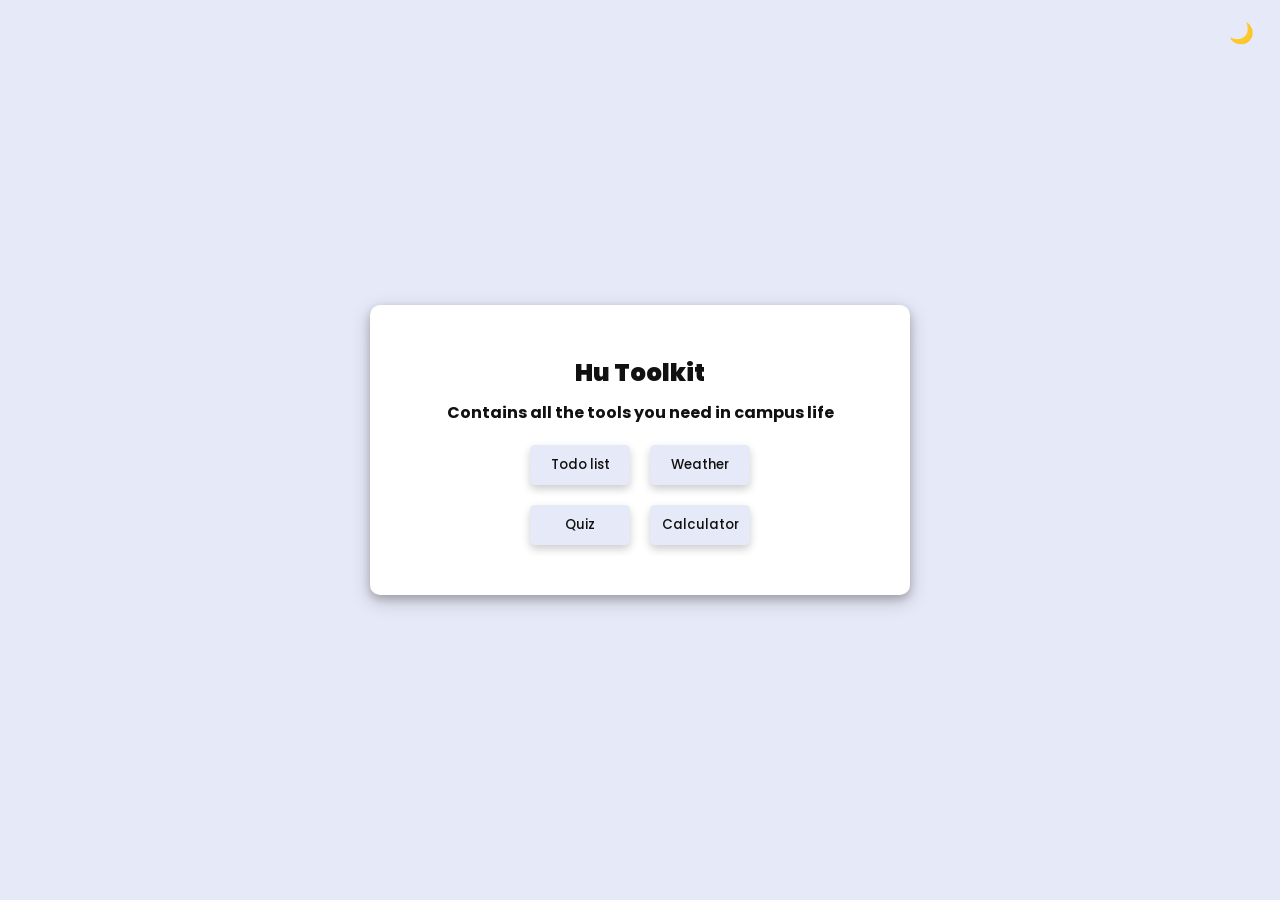
<file: index.html>
<!DOCTYPE html>
<html lang="en">
<head>
    <meta charset="UTF-8">
    <meta name="viewport" content="width=device-width, initial-scale=1.0">
    <link rel="stylesheet" href="styles.css">
    <title>HU-toolkit</title>
</head>
<body >
    <button class="toggle-btn" onclick="toggleDarkMode()">🌙</button>
    <div class="body-box">
        <h2>Hu Toolkit</h2>
        <h4>Contains all the tools you need in campus life</h4>
        <div class="tool-btns">
          <a href="todolist.html"><button >Todo list</button></a>
          <a href="weather.html"><button >Weather</button></a>
          <a href="quiz.html"><button >Quiz</button></a>
          <a href="calculator.html"><button >Calculator</button></a>
        </div>
    </div>
    <script>
        function toggleDarkMode() {
      document.body.classList.toggle("dark");
      const icon = document.querySelector(".toggle-btn");
      icon.textContent = document.body.classList.contains("dark") ? "☀️" : "🌙";
      localStorage.setItem("darkMode", document.body.classList.contains("dark"));
    }

    function loadTheme() {
      const isDark = localStorage.getItem("darkMode") === "true";
      if (isDark) {
        document.body.classList.add("dark");
        document.querySelector(".toggle-btn").textContent = "☀️";
      }
    }

    loadTheme();
    </script>
</body>
</html>
</file>
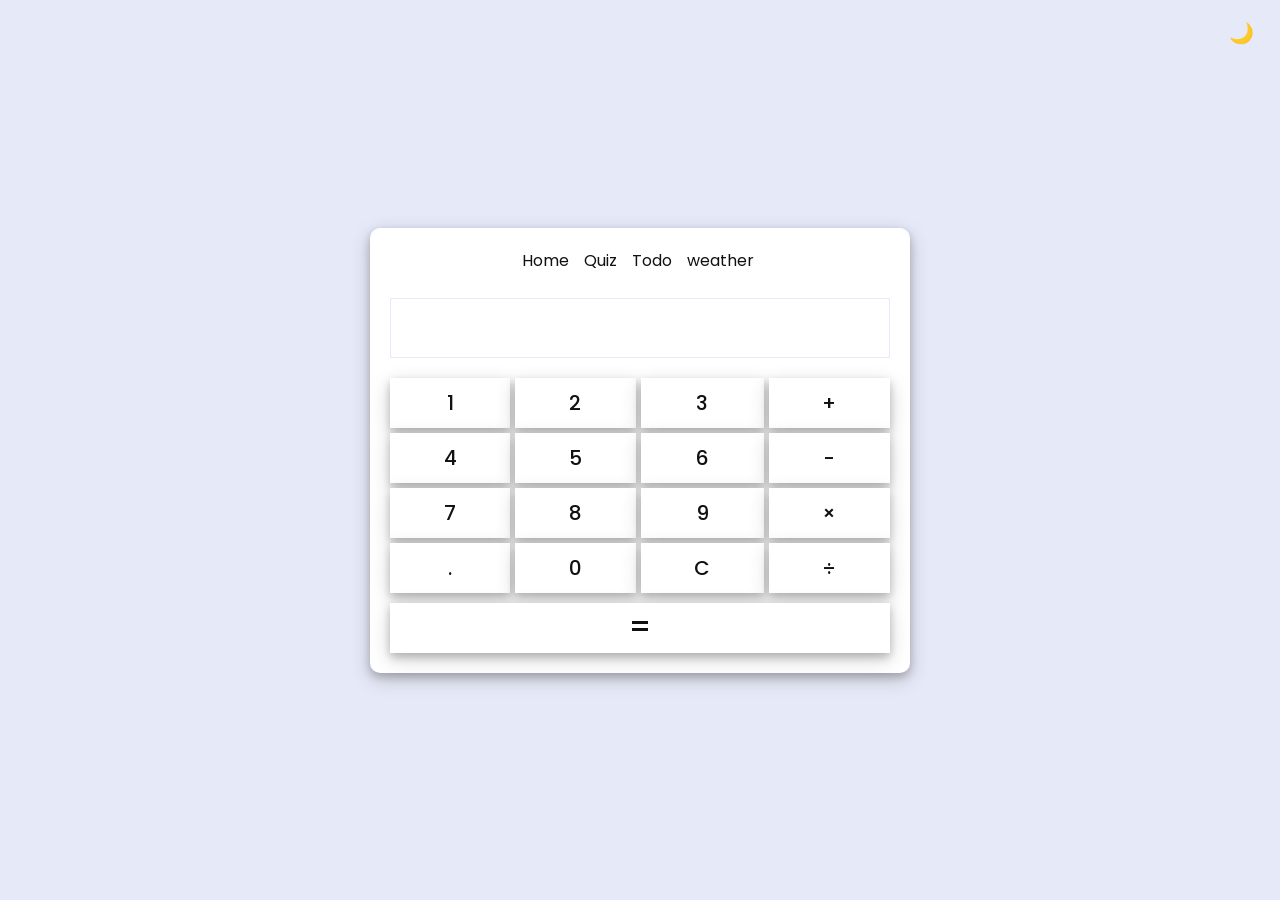
<file: calculator.html>
<!DOCTYPE html>
<html lang="en">
<head>
    <meta charset="UTF-8">
    <meta name="viewport" content="width=device-width, initial-scale=1.0">
    <link rel="stylesheet" href="calc/calc.css">
    <link rel="stylesheet" href="nav.css">
    <title>HU-Calculator</title>
</head>
<body>
    <button class="toggle-btn" onclick="toggleDarkMode()">🌙</button>
    
    <div class="calc">
        <div class="navbar">
            <a href="index.html">Home </a>
            <a href="quiz.html">Quiz </a>
            <a href="todolist.html">Todo </a>
            <a href="weather.html">weather</a>
        </div>
        <input type="text" disabled id="display">
        <div class="calc-btns">
            <button onclick="appendValue('1')">1</button>
            <button onclick="appendValue('2')">2</button>
            <button onclick="appendValue('3')">3</button>
            <button onclick="appendValue('+')">+</button>

            <button onclick="appendValue('4')">4</button>
            <button onclick="appendValue('5')">5</button>
            <button onclick="appendValue('6')">6</button>
            <button onclick="appendValue('-')">-</button>

            <button onclick="appendValue('7')">7</button>
            <button onclick="appendValue('8')">8</button>
            <button onclick="appendValue('9')">9</button>
            <button onclick="appendValue('*')">&times;</button>

            <button onclick="appendValue('.')">.</button>
            <button onclick="appendValue('0')">0</button>
            <button onclick="clearDisplay()">C</button>
            <button onclick="appendValue('/')">&divide;</button>

        </div>
        <button class="equals" onclick="calculate()">=</button>
    </div>

    <script>
        const display = document.getElementById('display');
        function toggleDarkMode() {
            document.body.classList.toggle("dark");
            const icon = document.querySelector(".toggle-btn");
            icon.textContent = document.body.classList.contains("dark") ? "☀️" : "🌙";
            localStorage.setItem("darkMode", document.body.classList.contains("dark"));
            }

        function loadTheme() {
        const isDark = localStorage.getItem("darkMode") === "true";
        if (isDark) {
            document.body.classList.add("dark");
            document.querySelector(".toggle-btn").textContent = "☀️";
        }
        }
        function appendValue(value){
            display.value+=value;
        }
        function clearDisplay(){
            display.value=""
        }
        function calculate(){
            try{display.value=eval(display.value);}
            catch{display.value='Error'}
        }
        loadTheme();
    </script>
</body>
</html>
</file>
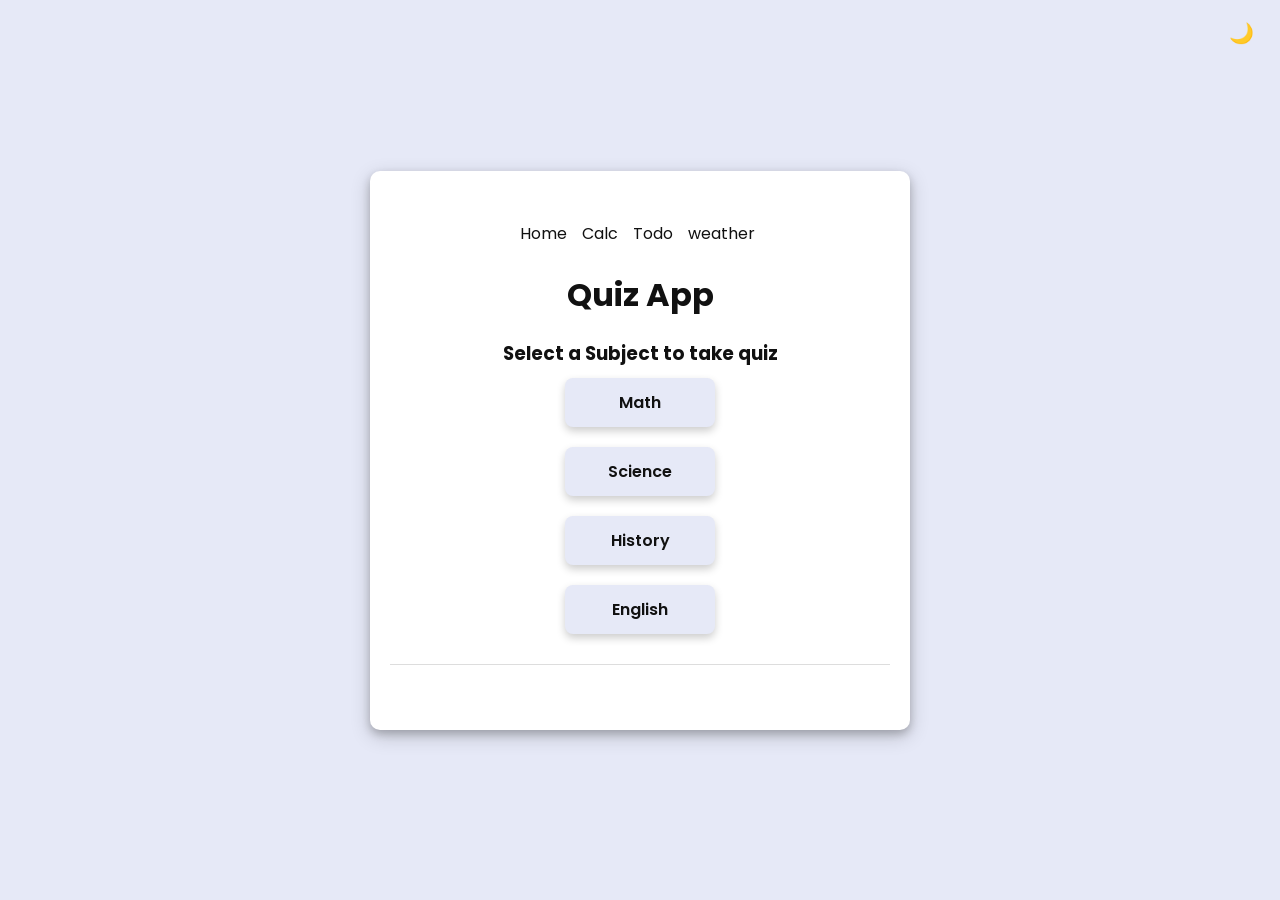
<file: quiz.html>
<!DOCTYPE html>
<html lang="en">
<head>
  <meta charset="UTF-8" />
  <meta name="viewport" content="width=device-width, initial-scale=1.0">
  <title>Hu-Quiz-App</title>
  <link rel="stylesheet" href="quiz/quizz.css" />
  <link rel="stylesheet" href="nav.css">
</head>
<body>
  <button class="toggle-btn" onclick="toggleDarkMode()">🌙</button>
  
  <div class="bdy">
    <div class="navbar">
      <a href="index.html">Home </a>
      <a href="calculator.html">Calc </a>
      <a href="todolist.html">Todo </a>
      <a href="weather.html">weather</a>
  </div>
    <h1>Quiz App</h1>

    <div class="slct" id="subjectSelection">
      <h3>Select a Subject to take quiz</h3>
      <div class="subject-buttons">
        <button onclick="startQuiz('math')">Math</button>
        <button onclick="startQuiz('science')">Science</button>
        <button onclick="startQuiz('history')">History</button>
        <button onclick="startQuiz('english')">English</button>
      </div>
    </div>

    <div class="question-box" style="display:none">
        <div class="quiz-header">
          <p id="timer"></p>
        </div>
        <p class="question" id="questionText"></p>
        <div class="options" id="optionsContainer"></div>
        <button id="backBtn" class="back-btn" onclick="goBack()" style="display:none">← Back to Subjects</button>
      </div>
      
      <div id="result"></div>
      
  </div>

  <script src="quiz/questions.js"></script>
  <script src="quiz/quizz.js"></script>
</body>
</html>
</file>
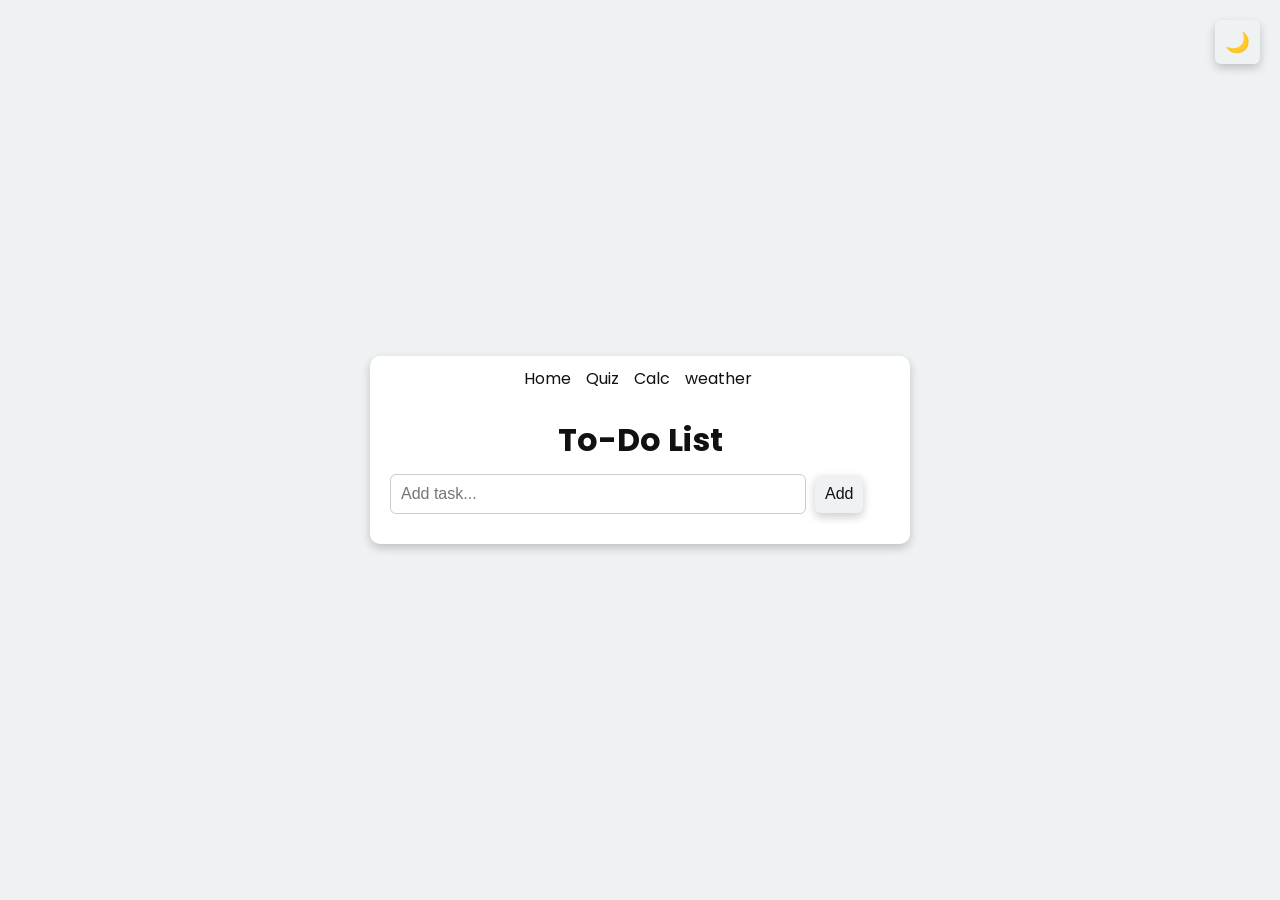
<file: todolist.html>
<!DOCTYPE html>
<html lang="en">
<head>
  <meta charset="UTF-8" />
  <meta name="viewport" content="width=device-width, initial-scale=1.0"/>
  <link rel="stylesheet" href="todo/todo.css">
  <link rel="stylesheet" href="nav.css">
  <title>HU-To-Do-List</title>
</head>
<body>
  <button class="toggle-btn" onclick="toggleDarkMode()">🌙</button>
  
  <div class="todo-container">
    <div class="navbar">
      <a href="index.html">Home </a>
      <a href="quiz.html">Quiz </a>
      <a href="calculator.html">Calc </a>
      <a href="weather.html">weather</a>
    </div>
    <h1>To-Do List</h1>
    <input type="text" id="taskInput" placeholder="Add task..." />
    <button onclick="addTask()">Add</button>
    <ul id="taskList"></ul>
  </div>
  <script src="todo/todo.js"></script>
</body>
</html>
</file>
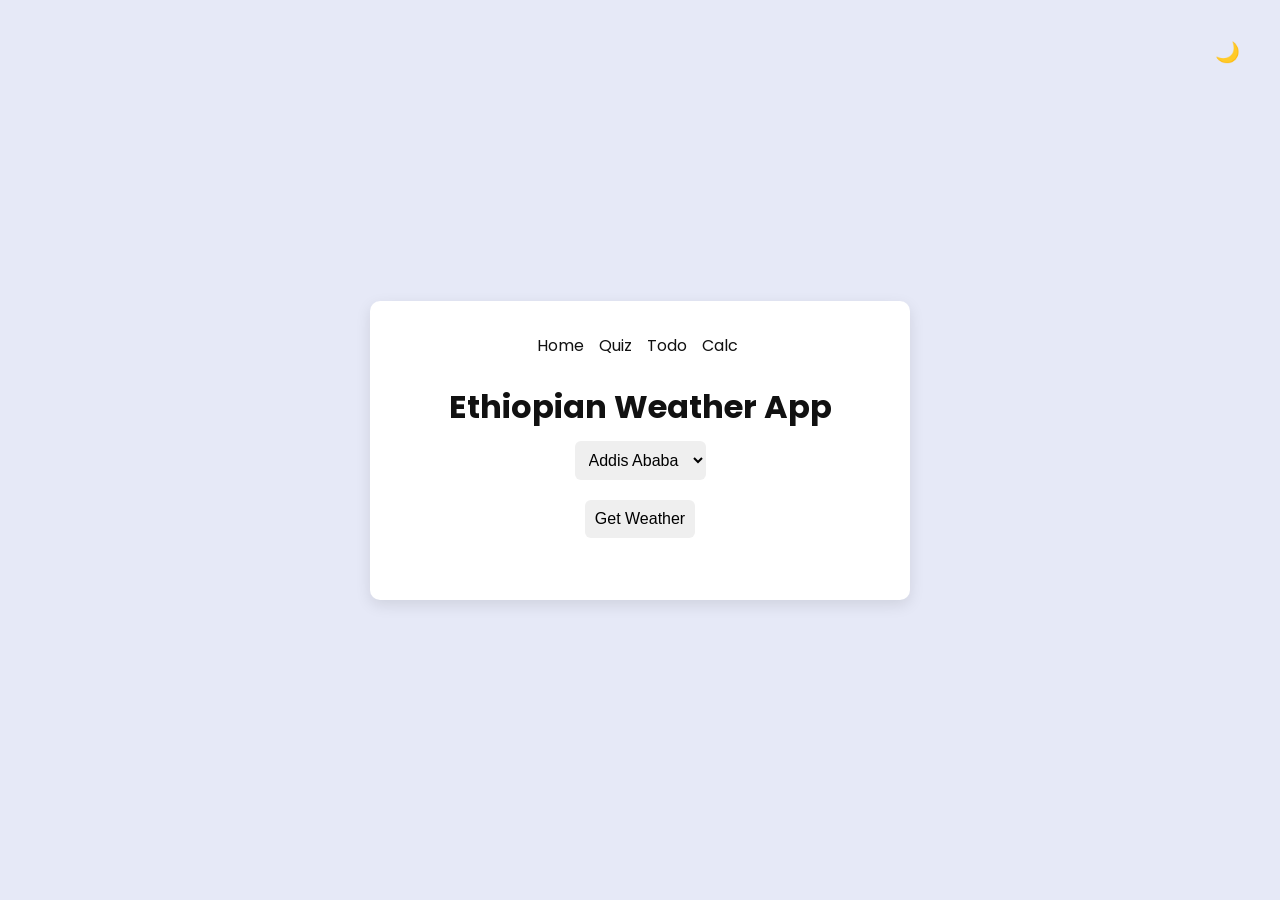
<file: weather.html>
<!DOCTYPE html>
<html lang="en">
<head>
  <meta charset="UTF-8" />
  <meta name="viewport" content="width=device-width, initial-scale=1.0"/>
  <link rel="stylesheet" href="weather/weather.css">
  <link rel="stylesheet" href="nav.css">
  <title>Hu-Weather-Tool</title>
</head>
<body>
  <button class="toggle-btn" onclick="toggleDarkMode()">🌙</button>
  <div class="weather-container">
    <div class="navbar">
      <a href="index.html">Home </a>
      <a href="quiz.html">Quiz </a>
      <a href="todolist.html">Todo </a>
      <a href="calculator.html">Calc</a>
    </div>
    <h1>Ethiopian Weather App</h1>
    <select id="citySelect">
        <option value="Addis Ababa">Addis Ababa</option>
        <option value="Dire Dawa">Dire Dawa</option>
        <option value="Mek'ele">Mek'ele</option>
        <option value="Bahir Dar">Bahir Dar</option>
        <option value="Hawassa">Hawassa</option>
        <option value="Adama">Adama</option>
        <option value="Jijiga">Jijiga</option>
        <option value="Gondar">Gondar</option>
        <option value="Sodo">Sodo</option>
        
    </select>
    <button onclick="getWeather()">Get Weather</button>

    <div class="result" id="weatherResult"></div>
  </div>

  <script src="weather/weather.js"></script>
</body>
</html>
</file>
<file: styles.css>
@import url('https://fonts.googleapis.com/css2?family=Poppins:wght@200;300;400;500;600;700&display=swap');
* {
    box-sizing: border-box;
    margin: 0;
}

:root {
    --bg: rgb(230, 233, 247);
    --text: #111;
    --card-bg: #fff;
    --shadow: rgba(0, 0, 0, 0.1);
  }

body.dark {
    --bg: #121212;
    --text: #f1f1f1;
    --card-bg: #1e1e1e;
    --shadow: rgba(255, 255, 255, 0.05);
  }
body{
    height: 100vh;
    justify-content: center;
    align-items: center;
    display: flex;
    background-color: var(--bg);
    font-family: 'poppins' ;
    transition: all 0.3s ease;
}
a{
    text-decoration: none;
    color: var(--text);
    font-size: 15px;
    cursor: pointer;
}
.body-box{
    color: var(--text);
    border-radius: 10px;
    border:none;
    box-shadow: 0 4px 8px 0 rgba(0, 0, 0, 0.2), 0 6px 20px 0 rgba(0, 0, 0, 0.19);
    background-color: var(--card-bg);
    width: 540px; 
    display: flex;
    flex-direction: column;
    justify-content: center;
    align-items: center;
    padding-bottom: 50px;
    padding-top: 50px;
}
.body-box h2{
    font-weight: 900;
    margin-bottom: 10px;
}
.body-box .tool-btns{
    margin-top: 20px;
    display: grid;
    grid-template-columns:auto auto;
    gap: 20px;
}
.body-box .tool-btns button{
    border-radius: 5px;
    width: 100px;
    height: 40px;
    outline: none;
    border: none;
    box-shadow: 0 4px 8px 0 rgba(0, 0, 0, 0.2);
    font-family: inherit;
    font-weight: 500;
    cursor: pointer;
    color: var(--text);
    background-color: var(--bg);
}

.toggle-btn {
    position: absolute;
    top: 20px;
    right: 20px;
    background: none;
    border: none;
    font-size: 20px;
    cursor: pointer;
  }
.toggle-btn:hover{
    background-color: none;
}
</file>
<file: calc/calc.css>
@import url('https://fonts.googleapis.com/css2?family=Poppins:wght@200;300;400;500;600;700&display=swap');
*{
    margin: 0;
    box-sizing: border-box;
}
:root {
    --bg: rgb(230, 233, 247);
    --text: #111;
    --card-bg: #fff;
    --shadow: rgba(0, 0, 0, 0.1);
  }

  body.dark {
    --bg: #121212;
    --text: #f1f1f1;
    --card-bg: #1e1e1e;
    --shadow: rgba(255, 255, 255, 0.05);
  }
  a{
    text-decoration: none;
    color: var(--text);
  }
body{
    height: 100vh;
    justify-content: center;
    align-items: center;
    display: flex;
    background-color: var(--bg);
    font-family: 'poppins' ;
    transition: all 0.3s ease;
}
.calc{
    border-radius: 10px;
    width: 540px;
    box-shadow: 0 4px 8px 0 rgba(0, 0, 0, 0.2), 0 6px 20px 0 rgba(0, 0, 0, 0.19);
    background-color: var(--card-bg);
    display: flex;
    flex-direction: column;
    padding: 20px;
    color: var(--text);
}
.calc input{
    height: 60px;
    width: 100%;
    outline: none;
    font-family: inherit;
    font-size: 20px;
    font-weight: 500;
    text-align: right;
    color: var(--text);
    border: 1px solid var(--bg);
    background-color: var(--card-bg);
}

.calc-btns{
    display: grid;
    grid-template-columns: auto auto auto auto;
    gap: 5px;
    margin-top: 20px;
}
.calc .equals{
    height: 50px;
    margin-top: 10px;
    font-family: inherit;
    font-size: 30px;
    font-weight: 500;
    color: var(--text);
    background-color:var(--card-bg);
    border: none;
    box-shadow: 0 4px 8px 0 rgba(0, 0, 0, 0.2), 0 6px 20px 0 rgba(0, 0, 0, 0.19);
}
.calc .equals:hover{
    background-color:  var(--bg);
}
.calc-btns button{
    height: 50px;
    font-family: inherit;
    font-size: 20px;
    font-weight: 500;
    background-color: var(--card-bg);
    border:none;
    color: var(--text);
    box-shadow: 0 4px 8px 0 rgba(0, 0, 0, 0.2), 0 6px 20px 0 rgba(0, 0, 0, 0.19);
}
.calc-btns button:hover{
    background-color:  var(--bg);
}
.toggle-btn {
    position: absolute;
    top: 20px;
    right: 20px;
    background: none;
    border: none;
    font-size: 20px;
    cursor: pointer;
  }
</file>
<file: nav.css>
.navbar{
    display: flex;
    flex-wrap: wrap;
    justify-content: center;
    gap: 10px;
    margin-bottom: 20px;
}
.navbar a{
    padding-bottom: 5px;
    padding-right: 5px;
}
</file>
<file: quiz/quizz.css>
@import url('https://fonts.googleapis.com/css2?family=Poppins:wght@200;300;400;500;600;700&display=swap');
*{
    margin: 0;
    box-sizing: border-box;
}
:root {
  --bg: rgb(230, 233, 247);
  --text: #111;
  --card-bg: #fff;
  --shadow: rgba(0, 0, 0, 0.1);
}

body.dark {
  --bg: #121212;
  --text: #f1f1f1;
  --card-bg: #1e1e1e;
  --shadow: rgba(255, 255, 255, 0.05);
}
a{
  text-decoration: none;
  color: var(--text);
}

body {
  min-height: 100vh;
  justify-content: center;
  align-items: center;
  display: flex;
  background-color: var(--bg);
  font-family: 'poppins' ;
  transition: all 0.3s ease;
  color: var(--text);

}
.bdy {
  color: var(--text);
  border-radius: 10px;
  border:none;
  box-shadow: 0 4px 8px 0 rgba(0, 0, 0, 0.2), 0 6px 20px 0 rgba(0, 0, 0, 0.19);
  background-color: var(--card-bg);
  width: 540px;
  display: flex;
  padding: 20px;
  flex-direction: column;
  justify-content: center;
  padding-bottom: 50px;
  padding-top: 50px;
}

h1 {
  text-align: center;
  margin-bottom: 20px;
  color: var(--text);

}

.slct{
  display: flex;
  flex-direction: column;
  align-items: center;

}
.subject-buttons {
  display: flex;
  flex-direction: column;
  align-items: center;
  justify-content: center;
}

.subject-buttons button {
  font-family: 'poppins';
  font-weight: 600;
  margin: 10px;
  padding: 12px 20px;
  font-size: 16px;
  background: var(--bg);
  color: var(--text);
  border: none;
  border-radius: 8px;
  cursor: pointer;
  box-shadow: 0 4px 8px 0 rgba(0, 0, 0, 0.2);
  width: 150px;
}

.subject-buttons button:hover {
  background:  var(--card-bg);
}

.question-box {
  margin-top: 20px;
}

.quiz-header {
  display: flex;
  justify-content: flex-end;
  margin-bottom: 10px;
}

#timer {
  font-weight: bold;
  box-shadow: 0 4px 8px 0 rgba(0, 0, 0, 0.2);
  padding: 5px;
  color: var(--text);
  border-radius: 5px;
  background-color:var(--bg) ;

}

.question {
  font-family: 'poppins';
  font-weight: 600;
  font-family: inherit;
  font-size: 20px;
  margin-bottom: 10px;
  color: var(--text);
}

.options button {
  font-family: 'poppins';
  font-weight: 600;
  width: 100%;
  padding: 12px;
  margin: 8px 0;
  font-size: 16px;
  border-radius: 6px;
  border: none;
  background: var(--bg);
  cursor: pointer;
  color: var(--text);
  transition: 0.2s;
  box-shadow: 0 4px 8px 0 rgba(0, 0, 0, 0.2);
}

.options button:hover {
  color:var(--text);
  background: var(--card-bg);
}

.options button.correct {
  color: #155724 ;
  background: #81db96 !important;
  border: 1px solid #c3e6cb;
}

.options button.incorrect {
  color: #721c24;
  background: #f7acb3 !important;
  border: 1px solid #f5c6cb;
}

#result {
  margin-top: 20px;
  padding-top: 15px;
  border-top: 1px solid #ddd;
}
.back-btn {
  margin-top: 20px;
  padding: 10px 18px;
  border: none;
  border-radius: 8px;
  cursor: pointer;
  font-size: 15px;
  background-color:var(--bg);
  color: var(--text);
  box-shadow: 0 4px 8px 0 rgba(0, 0, 0, 0.2),0 6px 20px 0 rgba(0, 0, 0, 0.19);
}

.back-btn:hover {
  background-color: var(--card-bg);
}
.toggle-btn {
  position: absolute;
  top: 20px;
  right: 20px;
  background: none;
  border: none;
  font-size: 20px;
  cursor: pointer;
}

@media (max-width: 600px) {
  .subject-buttons {
    width: 100%;
  }

  .subject-buttons button {
    width: 100%;
    font-size: 14px;
  }

  .options button {
    font-size: 14px;
    padding: 10px;
  }

  .back-btn {
    width: 100%;
    font-size: 14px;
  }

  h1 {
    font-size: 24px;
  }

  .question {
    font-size: 18px;
  }

  .toggle-btn {
    font-size: 18px;
    top: 10px;
    right: 10px;
  }
}
</file>
<file: todo/todo.css>
@import url('https://fonts.googleapis.com/css2?family=Poppins:wght@200;300;400;500;600;700&display=swap');
* {
    box-sizing: border-box;
    margin: 0;
}
:root {
  --bg: #eef2f3;
  --text: #111;
  --card-bg: #fff;
  --shadow: rgba(0, 0, 0, 0.1);
}

body.dark {
  --bg: #121212;
  --text: #f1f1f1;
  --card-bg: #1e1e1e;
  --shadow: rgba(255, 255, 255, 0.05);
}
a{
  text-decoration: none;
  color: var(--text);
}
body {
  height: 100vh;
  justify-content: center;
  align-items: center;
  display: flex;
  background-color: var(--bg);
  font-family: 'poppins' ;
  transition: all 0.3s ease;
  color: var(--text);
  }

  h1 {
    text-align: center;
    margin: 10px;
  }

  .todo-container {
    padding: 10px;
    width: 540px;
    background:var(--card-bg);
    border-radius: 10px;
    box-shadow: 0 4px 10px rgba(0, 0, 0, 0.2);

  }

  input[type="text"] {
    margin-left: 10px;
    width: 80%;
    padding: 10px;
    font-size: 16px;
    border: 1px solid #ccc;
    border-radius: 6px;
  }
  input[type="text"]:focus-visible{
    outline: none;
  }

  button {
    padding: 10px;
    font-size: 16px;
    margin-left: 5px;
    cursor: pointer;
    background: var(--bg);
    box-shadow: 0 4px 10px rgba(0, 0, 0, 0.2);
    border: none;
    color: var(--text);
    border-radius: 6px;
  }
  button:hover{
    background-color: var(--card-bg)
  }

  ul {
    list-style: none;
    padding: 0;
    margin-top: 20px;
  }

  li {
    font-family: 'poppins';
    font-size: 18px;
    font-weight: 600;
    padding: 10px;
    margin-bottom: 10px;
    background: var(--bg);
    box-shadow: 0 4px 10px rgba(0, 0, 0, 0.2);
    border-radius: 6px;
    display: flex;
    justify-content: space-between;
    align-items: center;
  }

  li.completed span {
    text-decoration: line-through;
    color: gray;
  }

  .actions button {
    background: var(--card-bg);
    border: none;
    cursor: pointer;
    font-size: 18px;
    margin-left: 10px;
  }
  .actions button:hover{
    background-color: var(--bg);
  }
  .toggle-btn {
    position: absolute;
    top: 20px;
    right: 20px;
    background: none;
    border: none;
    font-size: 20px;
    cursor: pointer;
  }
</file>
<file: weather/weather.css>
@import url('https://fonts.googleapis.com/css2?family=Poppins:wght@200;300;400;500;600;700&display=swap');
* {
    box-sizing: border-box;
    margin: 0;
}

:root {
    --bg: rgb(230, 233, 247);
    --text: #111;
    --card-bg: #fff;
    --shadow: rgba(0, 0, 0, 0.1);
  }

  body.dark {
    --bg: #121212;
    --text: #f1f1f1;
    --card-bg: #1e1e1e;
    --shadow: rgba(255, 255, 255, 0.05);
  }
  a{
    text-decoration: none;
    color: var(--text);
  }

  body {
    height: 100vh;
    justify-content: center;
    align-items: center;
    display: flex;
    background-color: var(--bg);
    font-family: 'poppins' ;
    transition: all 0.3s ease;
    color: var(--text);
  }

  .weather-container {
    display: flex;
    flex-direction: column;
    justify-content: center;
    align-items: center;
    width: 540px;
    background: var(--card-bg);
    padding: 2rem;
    border-radius: 10px;
    box-shadow: 0 5px 15px var(--shadow);
    transition: all 0.3s ease;
  }

  select, button {
    padding: 10px;
    font-size: 16px;
    margin: 10px;
    border-radius: 6px;
    border: none;
  }

  .result {
    margin-top: 20px;
    font-size: 18px;
  }

  .result span {
    font-weight: bold;
  }

  .toggle-btn {
    position: absolute;
    top: 20px;
    right: 20px;
    background: none;
    border: none;
    font-size: 20px;
    cursor: pointer;
  }
</file>
